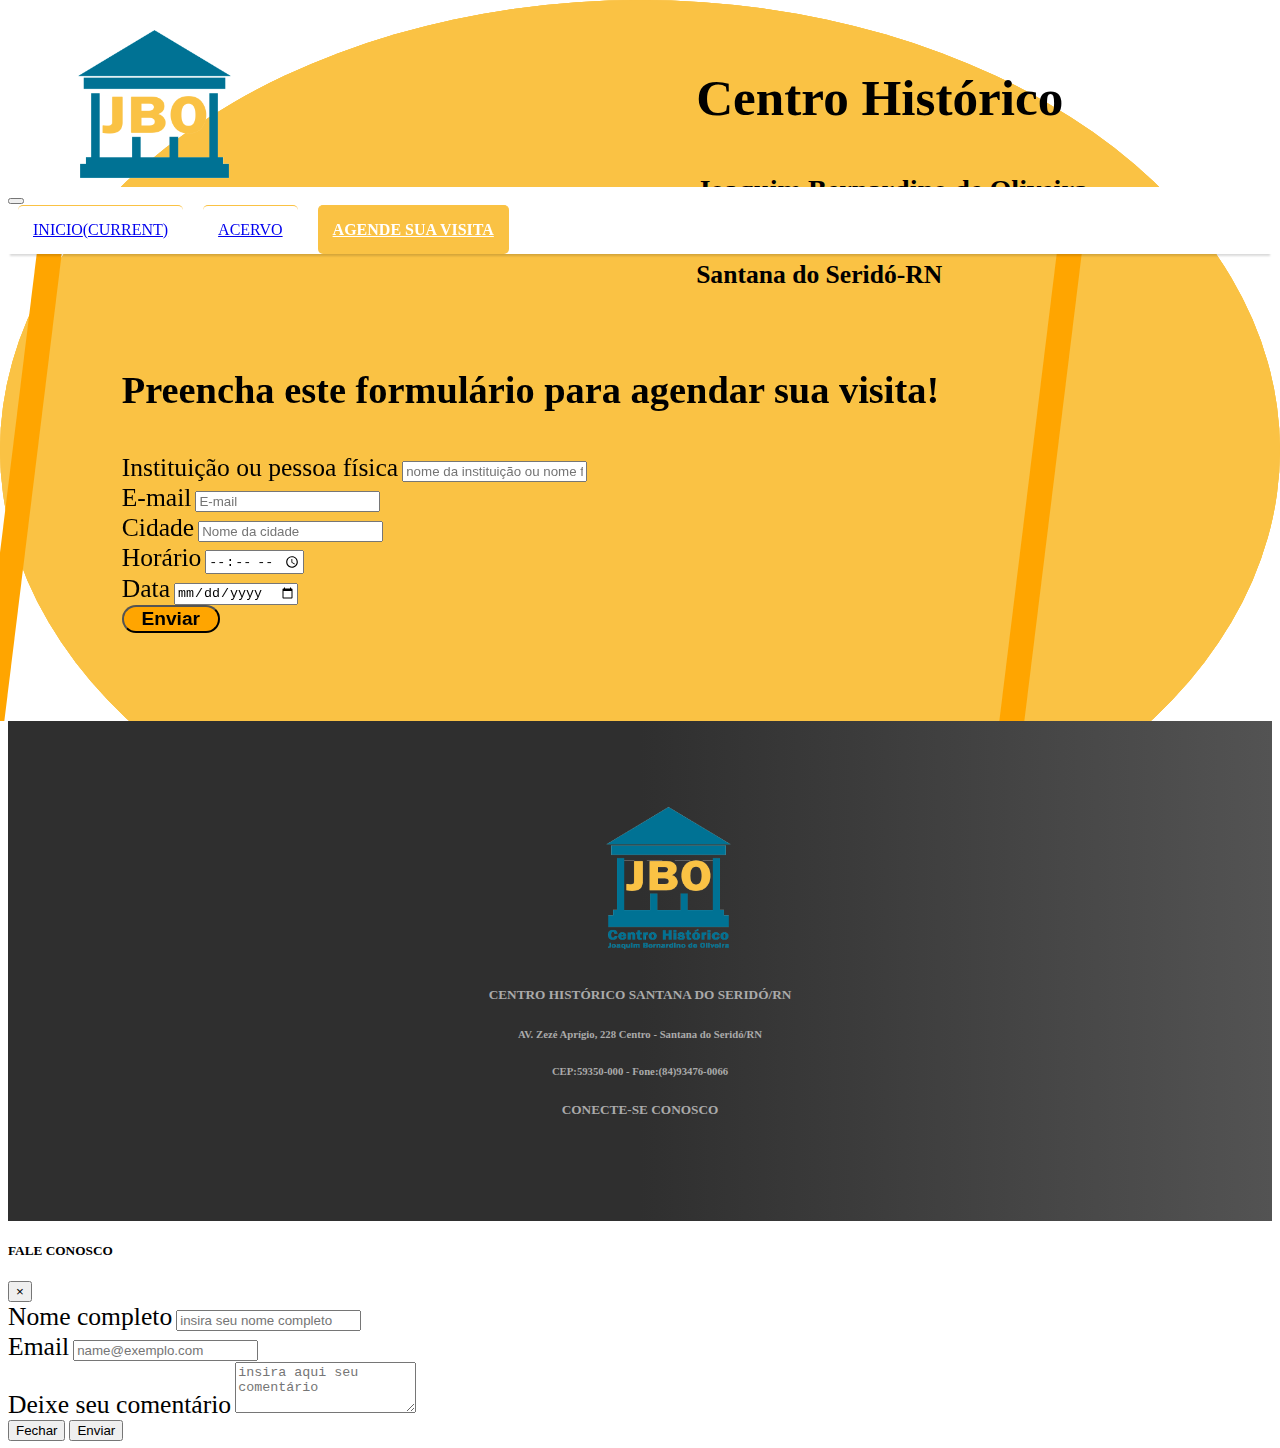
<file: agendamentos.html>
<!DOCTYPE html>
<html>
<head>
	<title>Agendamentos</title>
	<meta charset="utf-8">
	<meta name="viewport" content="width=device-width, initial-scale=1">

	<link rel="stylesheet" href="https://stackpath.bootstrapcdn.com/bootstrap/4.1.3/css/bootstrap.min.css" integrity="sha384-MCw98/SFnGE8fJT3GXwEOngsV7Zt27NXFoaoApmYm81iuXoPkFOJwJ8ERdknLPMO" crossorigin="anonymous"> 

	<link rel="stylesheet" href="https://use.fontawesome.com/releases/v5.3.1/css/all.css" integrity="sha384-mzrmE5qonljUremFsqc01SB46JvROS7bZs3IO2EmfFsd15uHvIt+Y8vEf7N7fWAU" crossorigin="anonymous">

	<link rel="stylesheet" href="./css/agendamentos.css">
	<link rel="stylesheet" href="./css/header.css">
	<link rel="stylesheet" href="./css/navbar.css">
	<link rel="stylesheet" href="./css/footer.css">
	<link rel="stylesheet" href="./css/effects.css">
</head>
<body>
	<header>
		<img id="logoImage" src="img/logo/logo-centro-historico.png">
		<div class="title text-center">
		  <h1>Centro Histórico</h1>
		  <h5>Joaquim Bernardino de Oliveira</h5>
		  <h6>Santana do Seridó-RN</h6>
		</div>
		
	</header>

	<!----------------------- barra de navegação-------------------------- -->
    <nav class="navbar navbar-expand-lg navbar-light nav-estilo">
		<a class="navbar-brand " href="#"></a>
		<button class="navbar-toggler" type="button" data-toggle="collapse" data-target="#navbarNav" aria-controls="navbarNav" aria-expanded="false" aria-label="Toggle navigation">
		  <span class="navbar-toggler-icon"></span>
		</button>
		<div class="collapse navbar-collapse justify-content-end" id="navbarNav">
		  <ul class="navbar-nav">
			<li class="nav-item">
			  <a class="nav-link" href="index.html">Inicio<span class="sr-only">(current)</span></a>
			</li>
			<li class="nav-item">
			  <a class="nav-link" href="acervo.html">Acervo</a>
			</li>
			<!-- <li class="nav-item">
			  <a class="nav-link" href="galeriadeimagens.html">Galeria</a>
			</li>
			<li class="nav-item">
			  <a class="nav-link" href="relatos.html">Relatos</a>
			</li> -->
			<li class="agendamento nav-item">
			  <a class="nav-link" href="#">Agende sua visita</a>
			</li>
			<!-- <li class="nav-item">
			  <a class="nav-link " data-toggle="modal" data-target="#modal-contato" href="#">Entre em contato</a>
			</li> -->
		  </ul>
		</div>
	  </nav>
	
	<main>
		<div id="content">
			<section id="sideColumnLeft" data-anime="right" class="col-1"></section>
     
			<div id="formulario" data-anime="down" class="row justify-content-center ">
				<h1><i class="fas fa-paper-plane text-primary "></i>Preencha este formulário para agendar sua visita!</h1> 		
				<div class="col-12">
	
					<form>
						<div class="row">
							<div class="form-group col-sm-6">
	
								<label for="inputNome">Instituição ou pessoa física</label>	
								<input type="text" class="form-control" id="inputNome" placeholder="nome da instituição ou nome físico">
	
							</div>
	
							   <div class="form-group col-sm-6">
	
								<label for="e-mail">E-mail</label>	
								<input type="text" class="form-control" id="e-mail" placeholder="E-mail">
	
							</div>
						</div>
		
						  <div class="row">
	
							 <div class="form-group col-sm-4">
	
								<label for="inputCidade">Cidade</label>	
								<input type="text" class="form-control" id="inputCidade" placeholder="Nome da cidade">
	
							</div>
	
							<div class="form-group col-sm-4">
	
								<label for="hora">Horário</label>	
								<input type="time"  class="form-control" id="hora">
	
							</div>
	
							<div class="form-group col-sm-4">
	
								<label for="semana">Data</label>	
								<input type="date"  class="form-control" name="semana" id="Data">
						
							</div>
					   
						  </div>	
						  <input id="enviarButton" class="btn btn-primary" type="submit" value="Enviar">
					</form>
				</div>
			</div>
	
			<section id="sideColumnRight" data-anime="left" class="col-1"></section>
		</div>
		
	</main>
	<footer>
        
		<div class="row">
		  
		  <div id="image" class="col-md-3">
		  <img id="logoImage" src="./img/logo/logo-centro-historico-completo.png" alt="">
		  </div>
	
		  <div id="endereco" class="col-md-6 text-center">
	
			<h5 class="text-center">CENTRO HISTÓRICO SANTANA DO SERIDÓ/RN</h5>
			<h6 class="text-center">AV. Zezé Aprígio, 228 Centro - Santana do Seridó/RN</h6>
			<h6 class="text-center">CEP:59350-000 - Fone:(84)93476-0066</h6>
			
			
		  </div>

		  <div id="contact" class="col-md-3">
			<h5>CONECTE-SE CONOSCO</h5>
			<a href="https://www.facebook.com/educa.santana" target="_blank" class="btn btn-outline-info ">
			  <i class="fab fa-facebook"></i> 
			</a>
			<a href="https://www.instagram.com/educa_cultura_ss/" target="_blank" class="btn btn-outline-info ">
			  <i class="fab fa-instagram"></i>
			</a>
			<a href="https://mail.google.com/mail/u/0/#inbox?compose=CllgCJNqszmNdmqQdvvrHXbLVLgRPdgggPJPQXmwBFjvxfSgvTZxQjcQWwPwhmFlMBnzPTHzQQq" class="btn btn-outline-info " target="blank">
			  <i class="fa fa-envelope" aria-hidden="true"></i>
			</a>
		  </div>
		</div> 
		
	
	  </footer>
		  
		<!-- Modal -->
		<div class="modal fade" id="modal-contato" tabindex="-1" role="dialog" aria-labelledby="exampleModalLabel" aria-hidden="true">
			<div class="modal-dialog">
				<div class="modal-content">
					<div class="modal-header">
						<h5 class="modal-title" id="exampleModalLabel">FALE CONOSCO</h5>
						<button type="button" class="close" data-dismiss="modal" aria-label="Close">
							<span aria-hidden="true">&times;</span>
						</button>
					</div>
					<div class="modal-body">
						<form>

							<div class="form-group">
								<label for="formGroupExampleInput">Nome completo</label>
								<input type="text" class="form-control" id="formGroupExampleInput" placeholder="insira seu nome completo">
							</div>
							<div class="form-group">
								<label for="exampleFormControlInput1">Email</label>
								<input type="email" class="form-control" id="exampleFormControlInput1" placeholder="name@exemplo.com">
							</div>

							<div class="form-group">
								<label for="exampleFormControlTextarea1">Deixe seu comentário</label>
								<textarea class="form-control" id="exampleFormControlTextarea1" placeholder="insira aqui seu comentário" rows="3"></textarea>
							</div>
						</form>
					</div>
					<div class="modal-footer">
						<button type="button" class="btn btn-secondary" data-dismiss="modal">Fechar</button>
						<button type="button" class="btn btn-primary">Enviar</button>
					</div>
				</div>
			</div>
		</div>
	
	
	<script src="./js/app.js"></script>
	<script src="https://code.jquery.com/jquery-3.5.1.slim.min.js" integrity="sha384-DfXdz2htPH0lsSSs5nCTpuj/zy4C+OGpamoFVy38MVBnE+IbbVYUew+OrCXaRkfj" crossorigin="anonymous"></script>
	<script src="https://cdn.jsdelivr.net/npm/popper.js@1.16.0/dist/umd/popper.min.js" integrity="sha384-Q6E9RHvbIyZFJoft+2mJbHaEWldlvI9IOYy5n3zV9zzTtmI3UksdQRVvoxMfooAo" crossorigin="anonymous"></script>
	<script src="https://stackpath.bootstrapcdn.com/bootstrap/4.5.0/js/bootstrap.min.js" integrity="sha384-OgVRvuATP1z7JjHLkuOU7Xw704+h835Lr+6QL9UvYjZE3Ipu6Tp75j7Bh/kR0JKI" crossorigin="anonymous"></script>
</body>
</html>
</file>
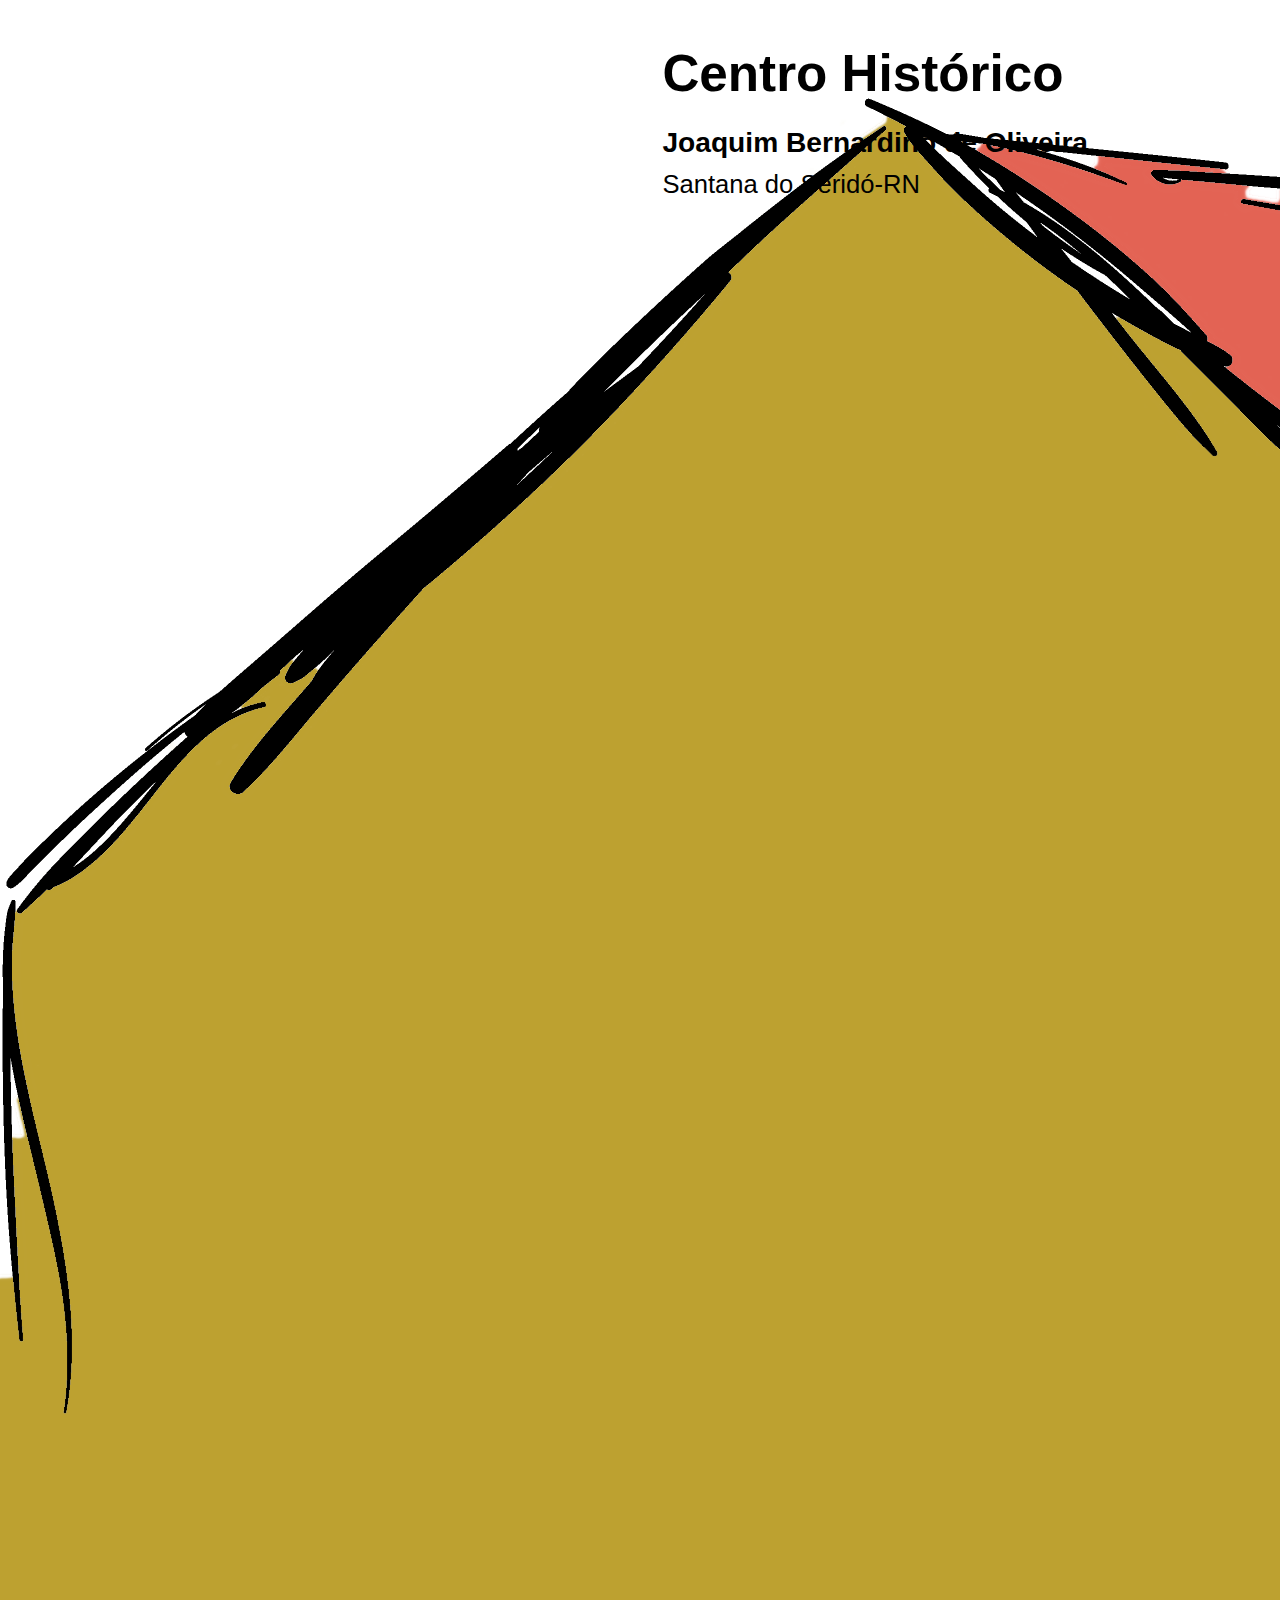
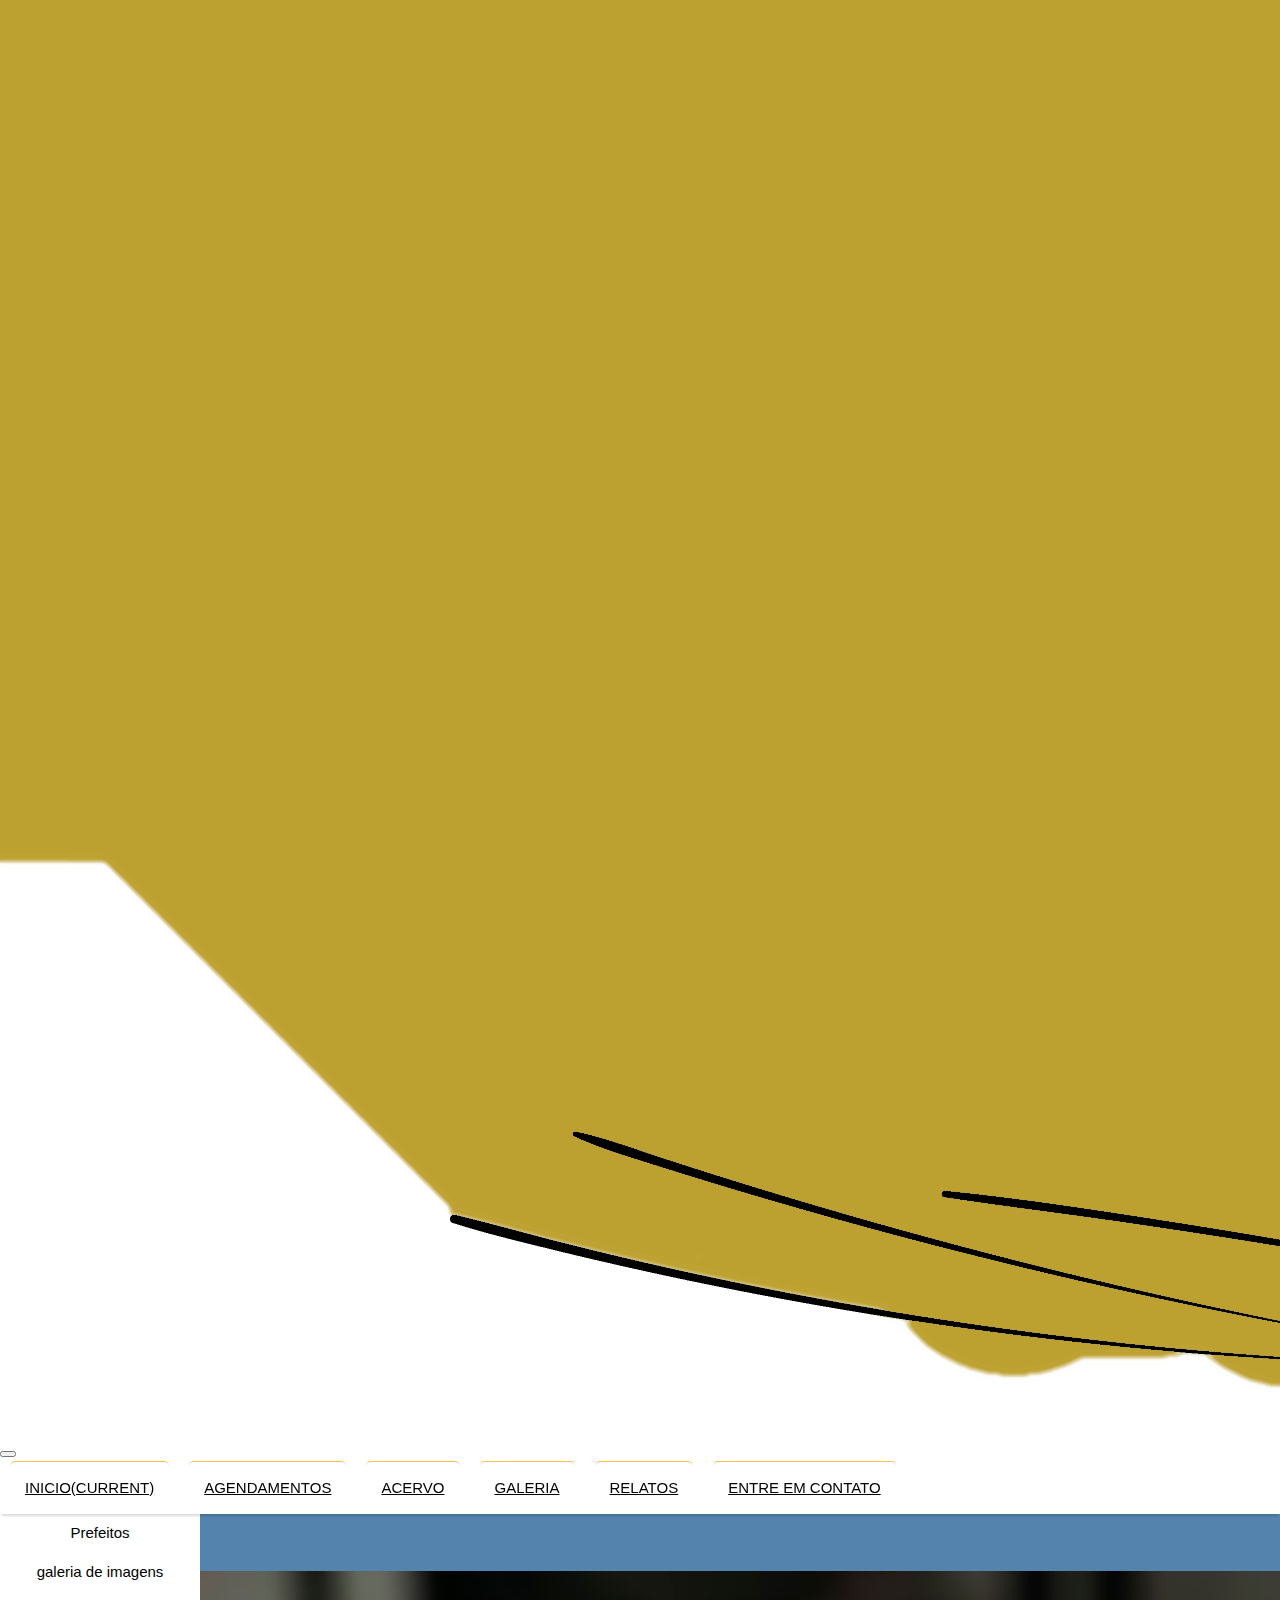
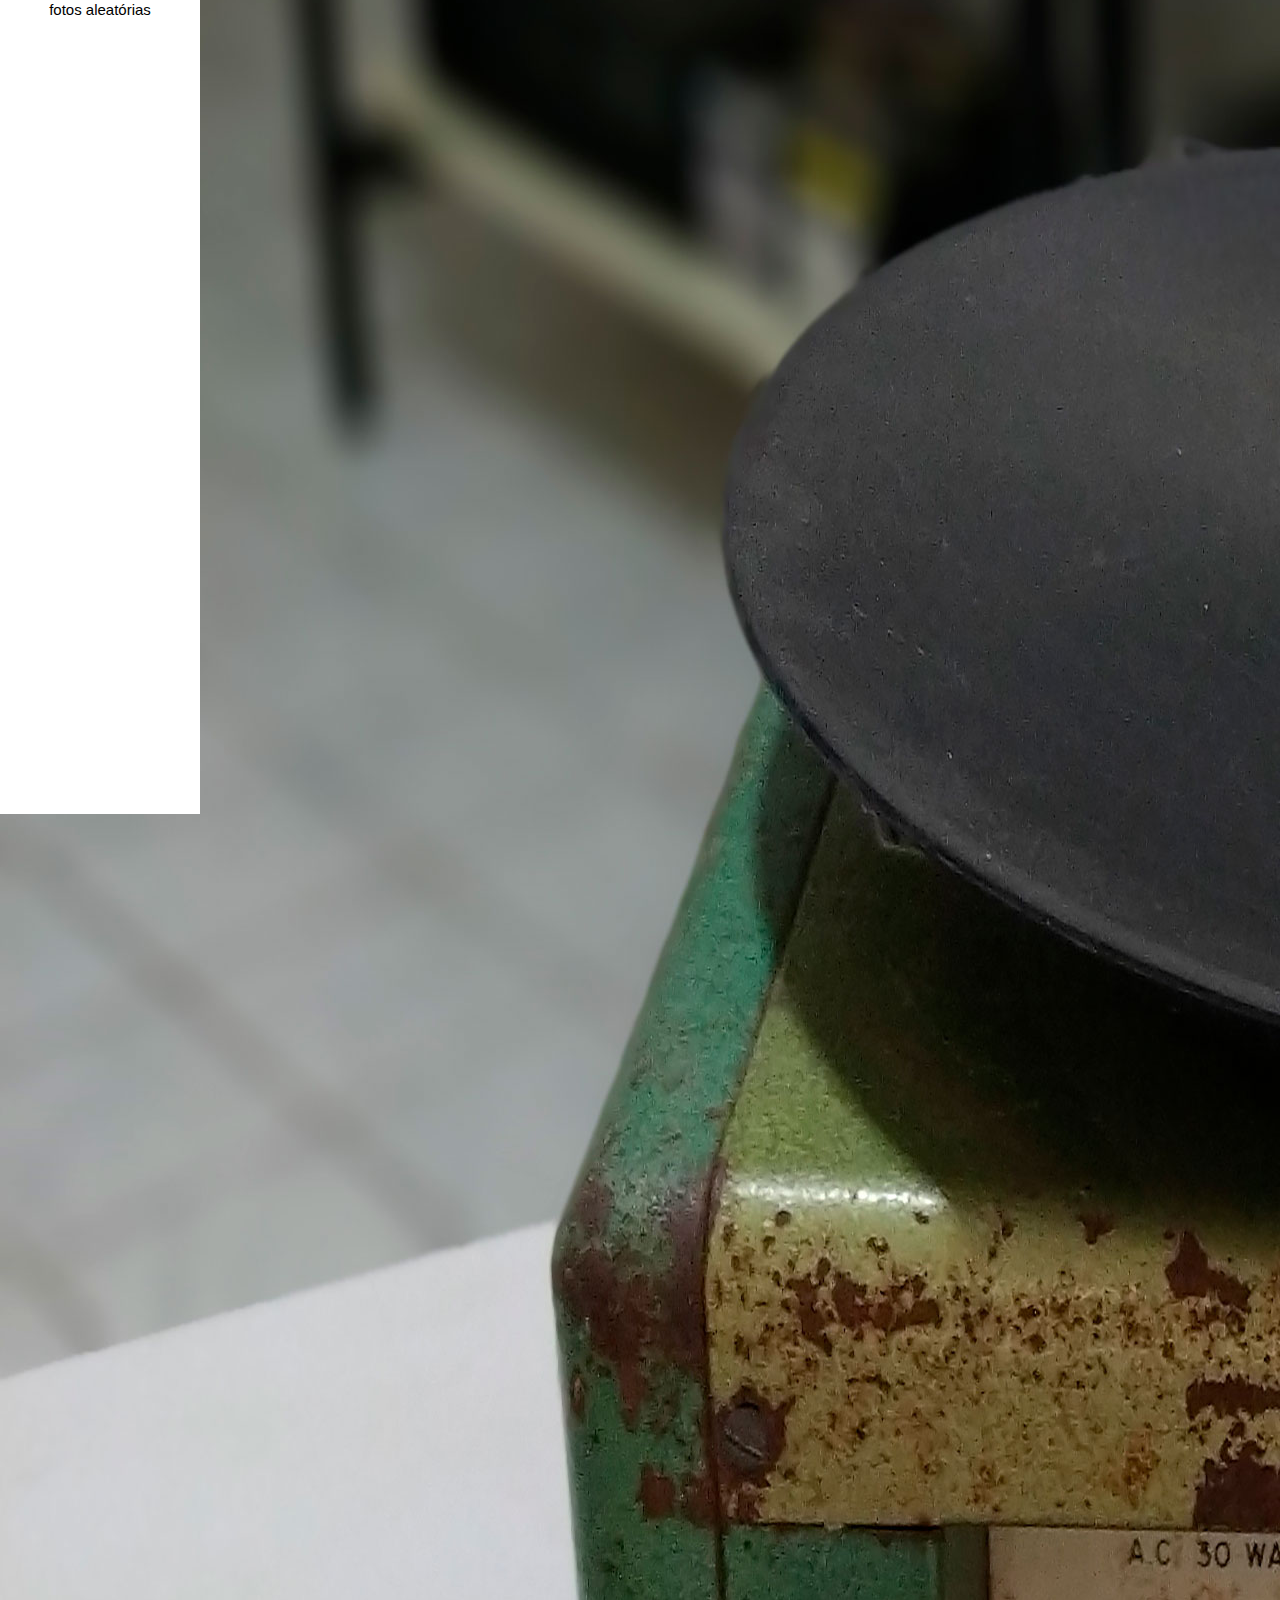
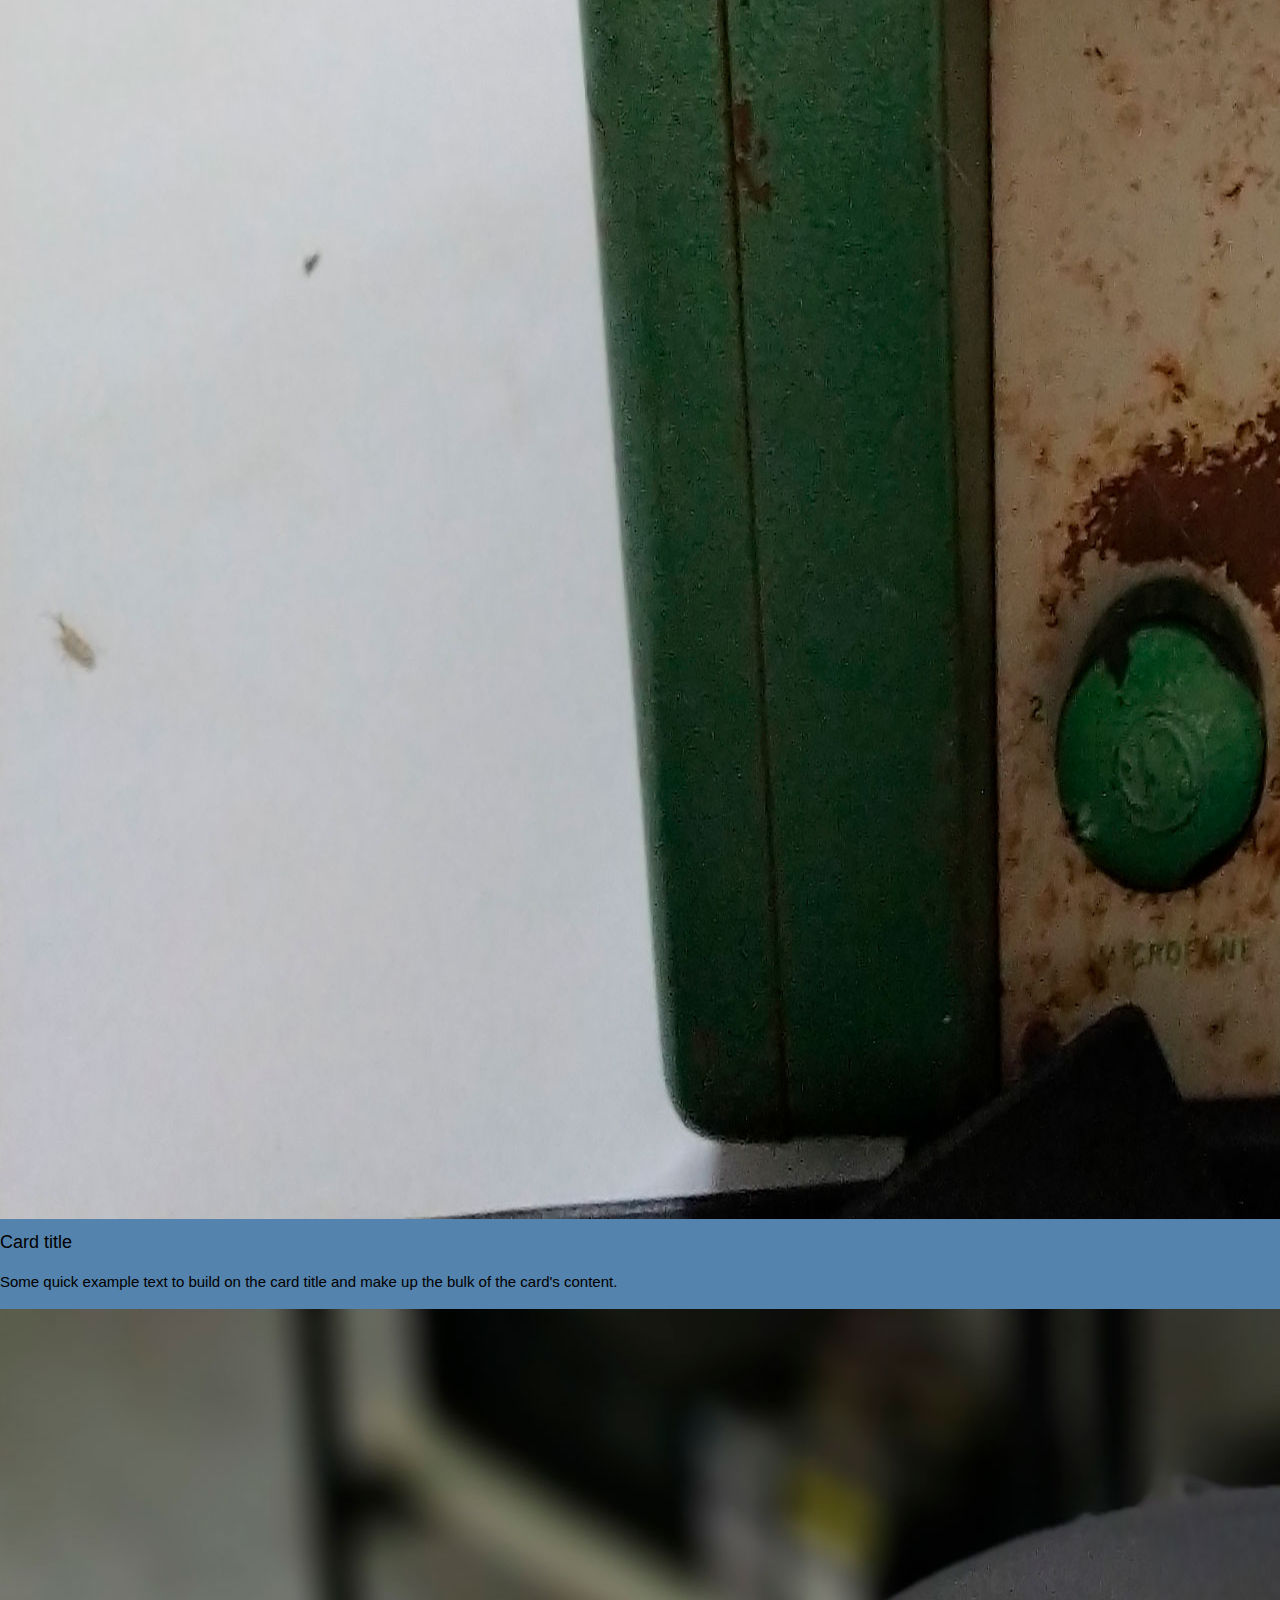
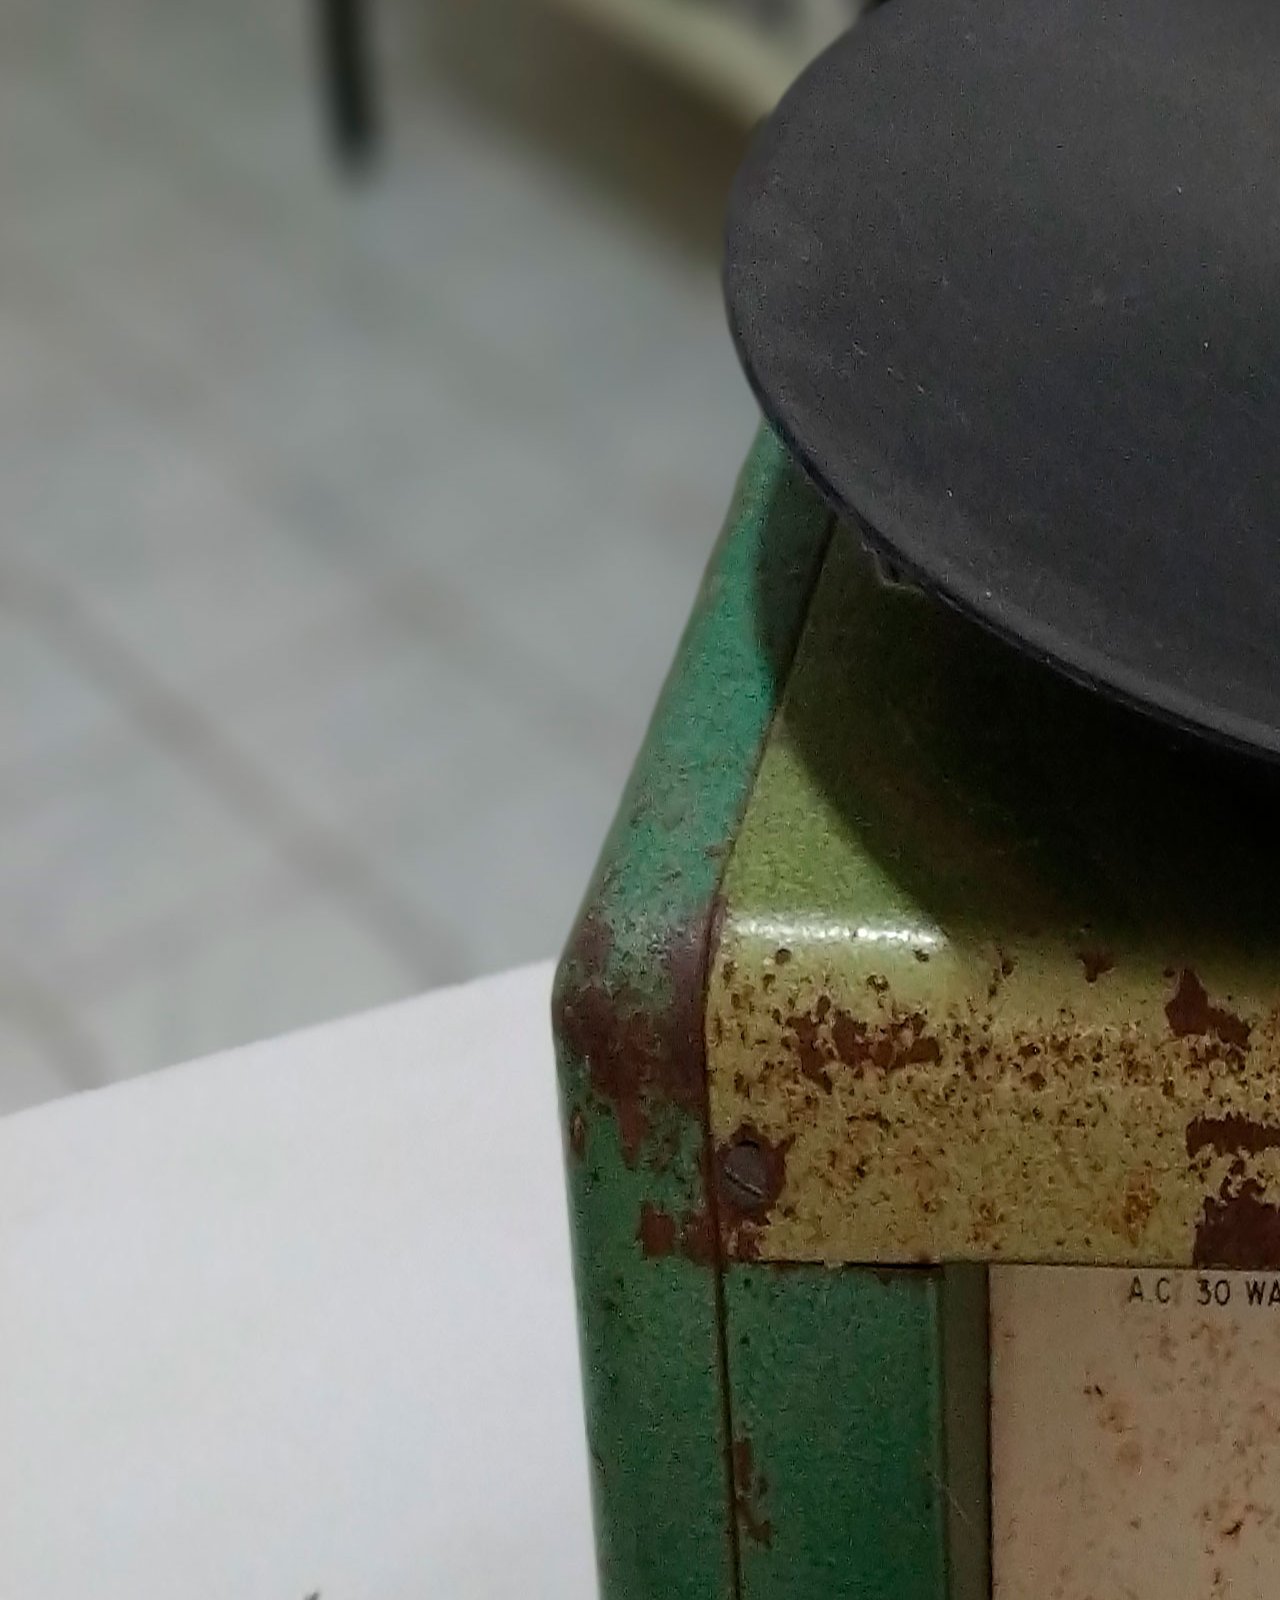
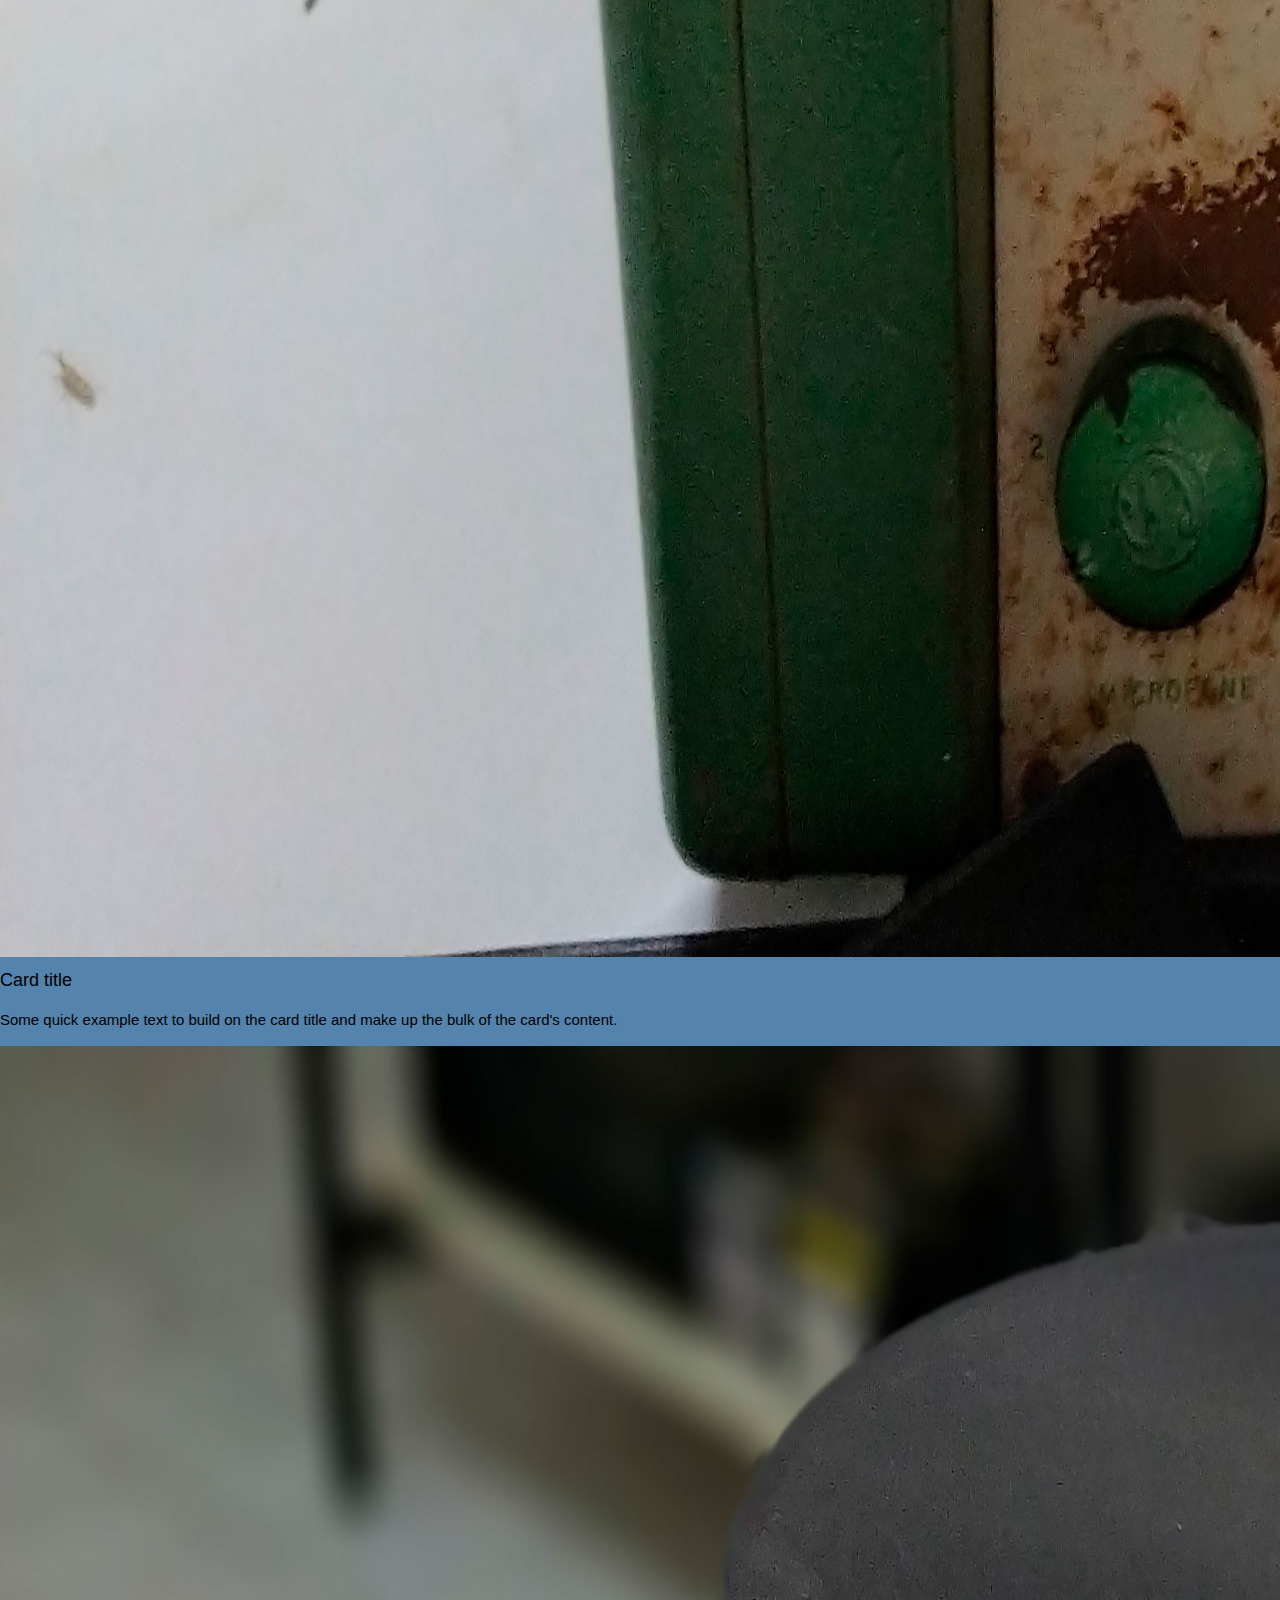
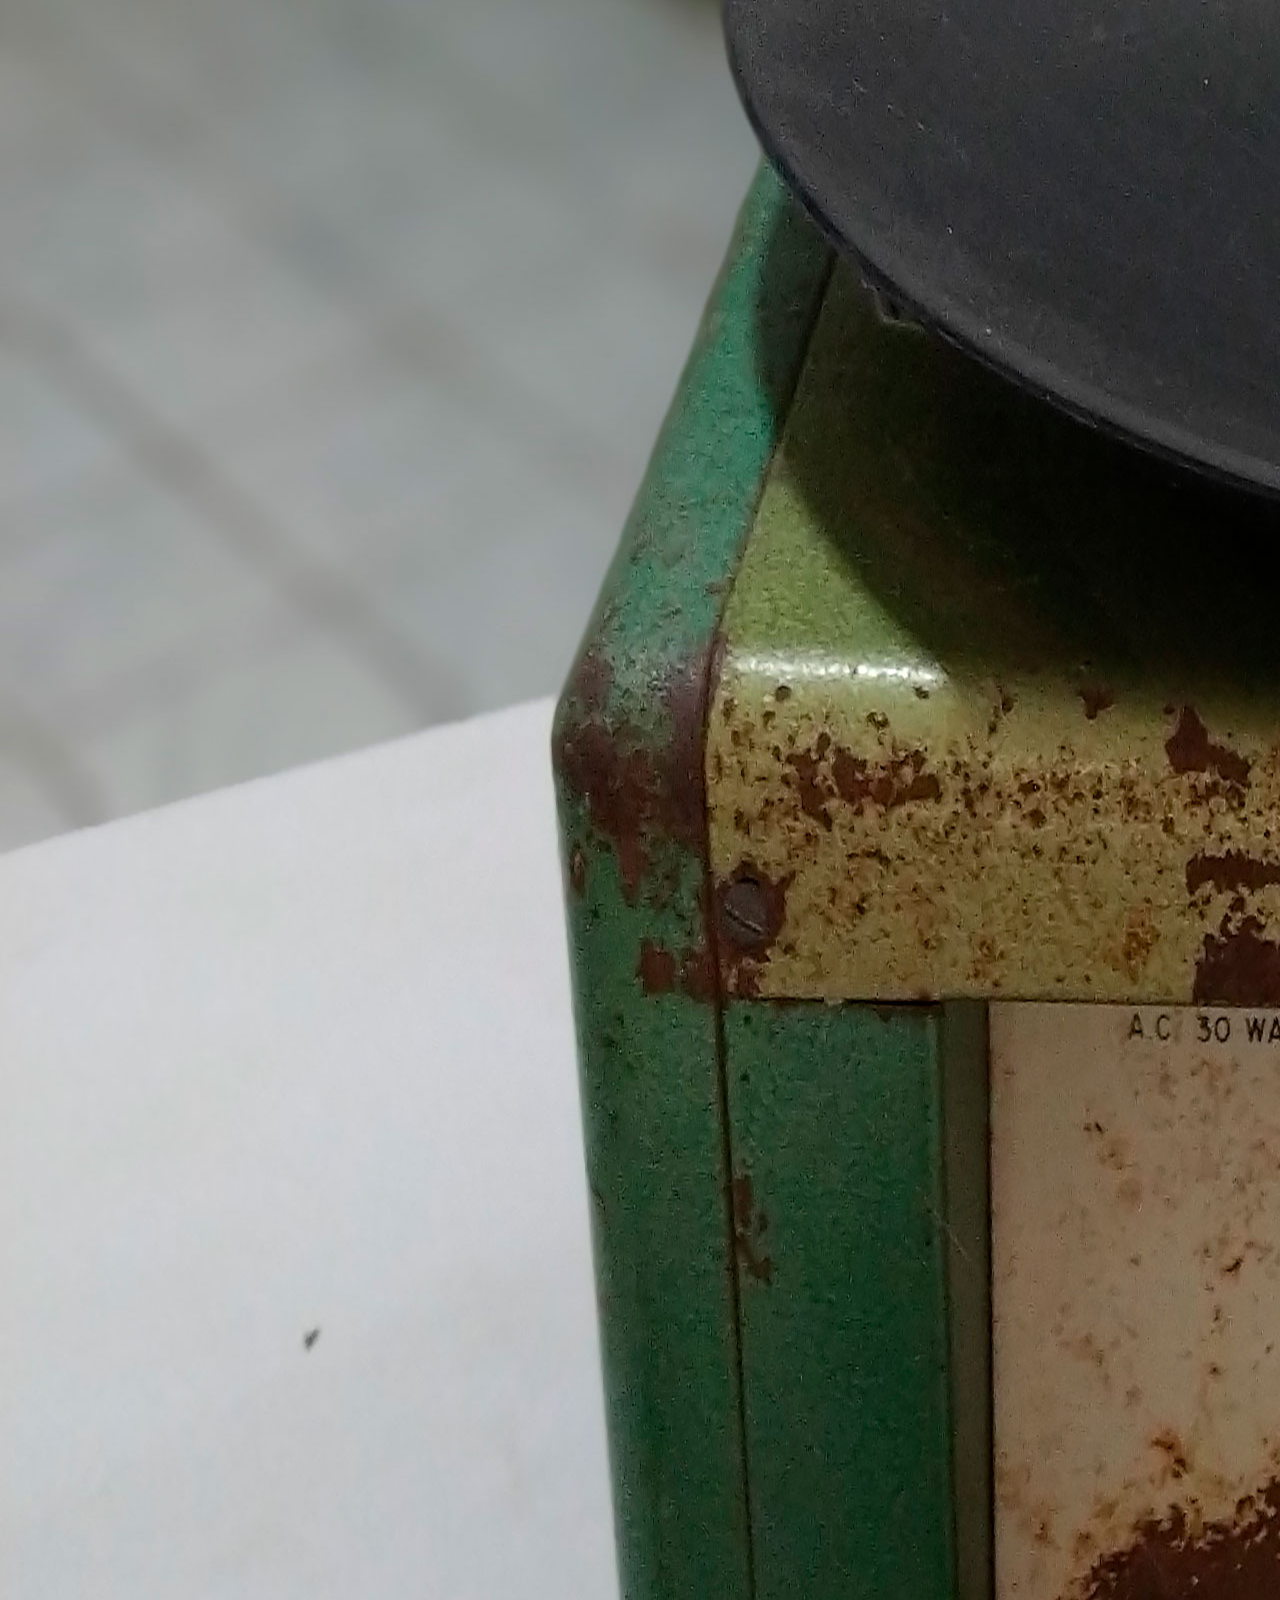
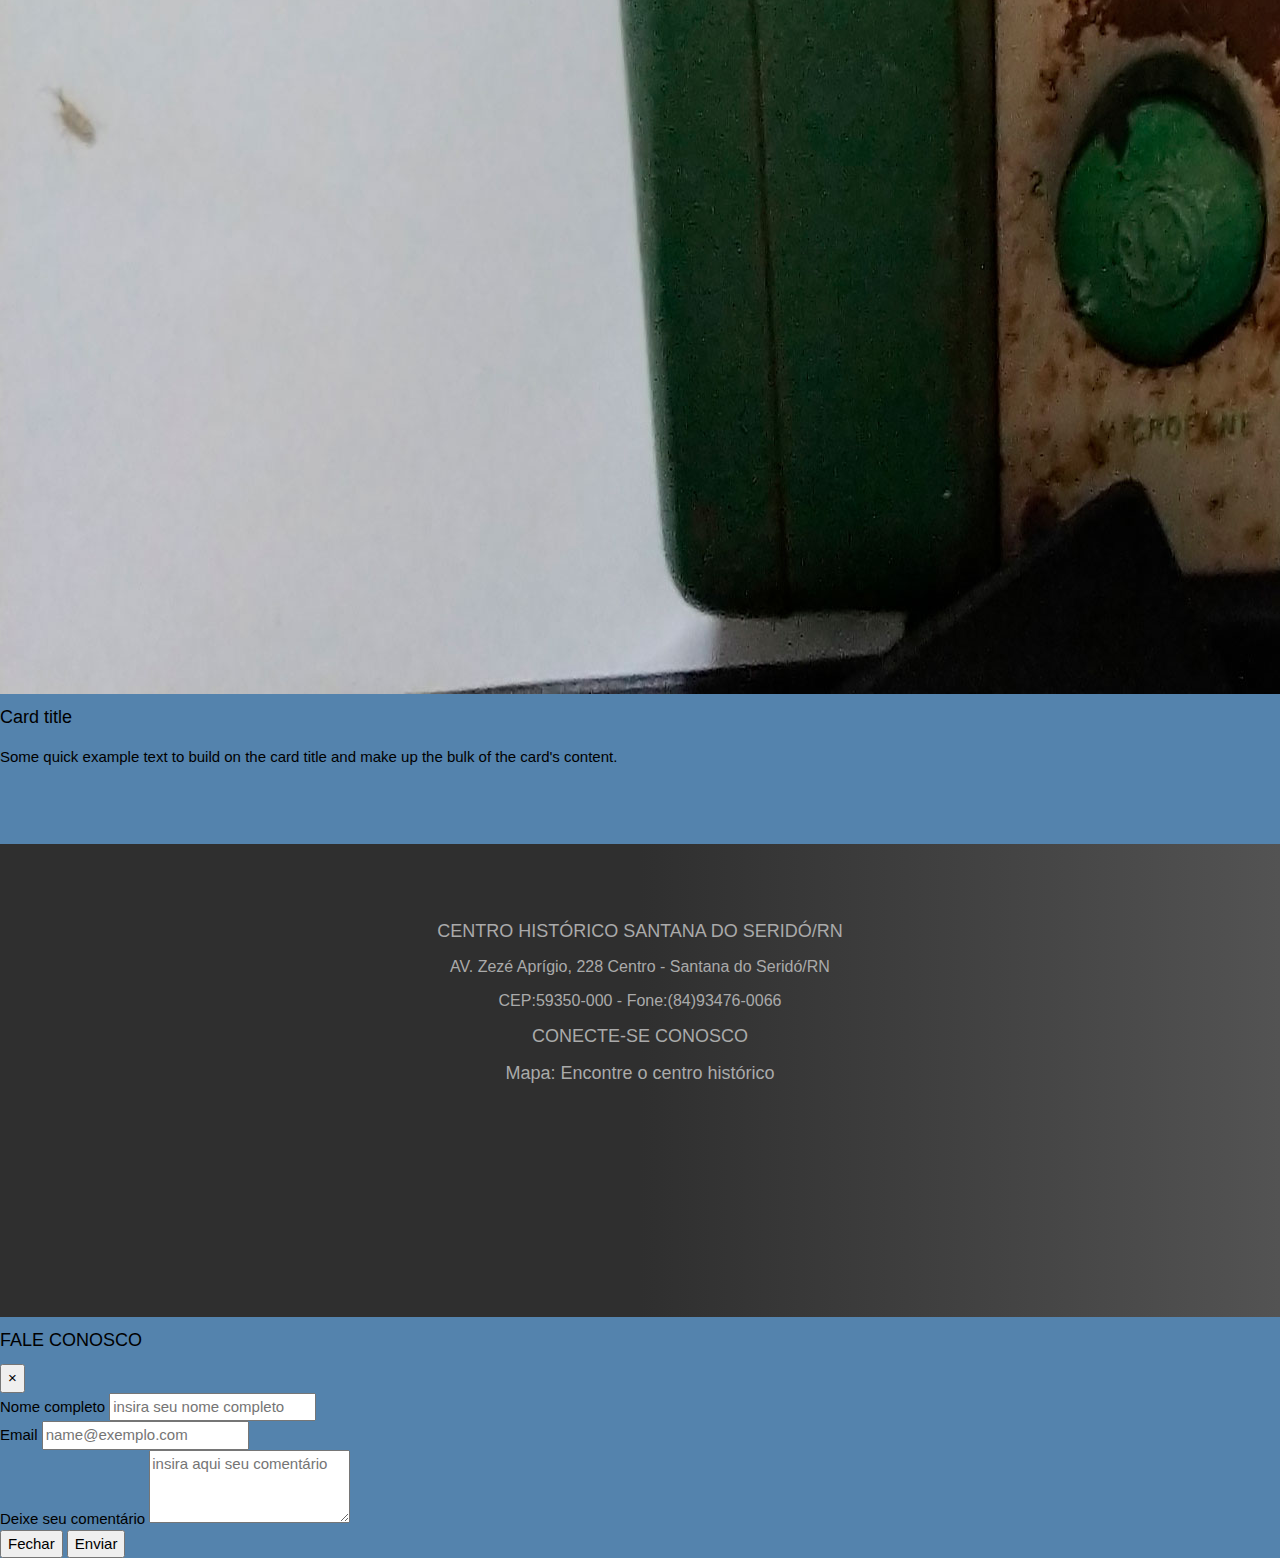
<file: galeriadeimagens.html>
<!DOCTYPE html>
<html>
<head>
	<title>Agendamentos</title>
	<meta charset="utf-8">
	<meta name="viewport" content="width=device-width, initial-scale=1">
	<!-- sidebar library -->
	<link rel="stylesheet" href="https://www.w3schools.com/w3css/4/w3.css">
	<!-- bootstrap import -->
	<link rel="stylesheet" href="https://stackpath.bootstrapcdn.com/bootstrap/4.1.3/css/bootstrap.min.css" integrity="sha384-MCw98/SFnGE8fJT3GXwEOngsV7Zt27NXFoaoApmYm81iuXoPkFOJwJ8ERdknLPMO" crossorigin="anonymous"> 
	<!-- CSS imports -->
	<link rel="stylesheet" href="./css/galeria.css">
	<link rel="stylesheet" href="./css/header.css">
	<link rel="stylesheet" href="./css/navbar.css">
	<link rel="stylesheet" href="./css/footer.css">
	
</head>
<body>
	<header>
		<img id="headerImage" src="img/logo.png">
		<div class="title text-center">
		  	<h1>Centro Histórico</h1>
		  	<h5>Joaquim Bernardino de Oliveira</h5>
		  	<h6>Santana do Seridó-RN</h6>
		</div>
		
	</header>
	<nav class="navbar navbar-expand-lg navbar-light nav-estilo">
		<a class="navbar-brand " href="#"></a>
		<button class="navbar-toggler" type="button" data-toggle="collapse" data-target="#navbarNav" aria-controls="navbarNav" aria-expanded="false" aria-label="Toggle navigation">
		  	<span class="navbar-toggler-icon"></span>
		</button>
		<div class="collapse navbar-collapse justify-content-end" id="navbarNav">
		  	<ul class="navbar-nav">
				<li class="nav-item">
			  		<a class="nav-link" href="index.html">Inicio<span class="sr-only">(current)</span></a>
				</li>
				<li class="nav-item">
			  		<a class="nav-link" href="agendamentos.html">Agendamentos</a>
				</li>
				<li class="nav-item">
			  		<a class="nav-link" href="acervo.html">Acervo</a>
				</li>
				<li class="nav-item">
			  		<a class="nav-link" href="#">Galeria</a>
				</li>
				<li class="nav-item">
			 		<a class="nav-link" href="relatos.html">Relatos</a>
				</li>
				<li class="nav-item">
			  		<a class="nav-link " data-toggle="modal" data-target="#modal-contato" href="#">Entre em contato</a>
				</li>
		  	</ul>
		</div>
	</nav>

	<aside class="w3-sidebar w3-bar-block w3-collapse w3-animate-left" id="mySidebar">
		
		<div id="sidebarMenu">
			<button id="closeBottom" class="w3-button w3-hide-large"
				onclick="close_sidebar()"><span class="navbar-toggler-icon"></span>&#9776;
			</button>
			<a id="botaoAside" href="#" class="w3-button text-left">Prefeitos</a>
			<a id="botaoAside" href="#" class="w3-button text-left">galeria de imagens</a>
			<a id="botaoAside" href="#" class="w3-button text-left">fotos aleatórias</a>
		</div>
		
	</aside>
	<button id="botaoAmpliar" class="w3-button w3-xlarge" onclick="open_sidebar()">&#9776;</button>
	 
	<div  id="cards" class="container-fluid">    
		
		
		<div id="galeria" class="row">
		  
		  	<div class="col-md-10">
				<div class="row">
			  		<div class="col-md-4">
						<div class="card" style="width: 100%; margin: 5px 0;">
				  			<img class="img-fluid " src="./img/tec1.jpg">
				  			<div class="card-body">
								<h5 class="card-title">Card title</h5>
								<p class="card-text">Some quick example text to build on the card title and make up the bulk of the card's content.</p>
				  			</div>
						</div>
			  		</div>
			  		<div class="col-md-4">
						<div class="card" style="width: 100%;  margin: 5px 0;">
				  			<img class="img-fluid" src="./img/tec1.jpg">
				  			<div class="card-body">
								<h5 class="card-title">Card title</h5>
								<p class="card-text">Some quick example text to build on the card title and make up the bulk of the card's content.</p>
				  			</div>
						</div>
			  		</div>
			  		<div class="col-md-4">
						<div class="card" style="width: 100%;  margin: 5px 0;">
				  			<img class="img-fluid " src="./img/tec1.jpg">
				  			<div class="card-body">
								<h5 class="card-title">Card title</h5>
								<p class="card-text">Some quick example text to build on the card title and make up the bulk of the card's content.</p>
				  			</div>
						</div>
			  		</div>
				</div>
		  	</div>
	  	</div><!-- galeria -->

    
	 	<footer>
        
        	<div class="row">
          
    
          		<div class="col-md-5 text-center">
    
            		<h5 class="text-center estilo-rodape">CENTRO HISTÓRICO SANTANA DO SERIDÓ/RN</h5>
            		<h6 class="text-center">AV. Zezé Aprígio, 228 Centro - Santana do Seridó/RN</h6>
            		<h6 class="text-center">CEP:59350-000 - Fone:(84)93476-0066</h6>
            
            		<h5>CONECTE-SE CONOSCO</h5>
            		<a href="www.facebook.com" class="btn btn-outline-info ">
              			<i class="fab fa-facebook"></i> 
            		</a>
            		<a href="instagram.com" class="btn btn-outline-info ">
              			<i class="fab fa-instagram"></i>
            		</a>
          		</div>

          		<div class="col-md-4 text-center">
            		<h5 class="  estilo-rodape">Mapa: Encontre o centro histórico</h5>
            		<iframe src="https://www.google.com/maps/embed?pb=!1m18!1m12!1m3!1d990.4975018685444!2d-36.73446627086131!3d-6.771069317943031!2m3!1f0!2f0!3f0!3m2!1i1024!2i768!4f13.1!3m3!1m2!1s0x0%3A0xa36565c0c1f48711!2sPrefeitura%20Municipal%20de%20Santana%20do%20Serid%C3%B3!5e0!3m2!1spt-BR!2sbr!4v1595439735742!5m2!1spt-BR!2sbr" 
                		class="embed-responsive-item" width="80%" frameborder="0" allowfullscreen="" aria-hidden="false" tabindex="0">
            		</iframe>	 
    
         	 	</div>
        	</div> 
        
    
	  	</footer>
	</div><!-- container-fluid -->




	<div class="modal fade" id="modal-contato" tabindex="-1" role="dialog" aria-labelledby="exampleModalLabel" aria-hidden="true">
		<div class="modal-dialog">
			<div class="modal-content">
				<div class="modal-header">
					<h5 class="modal-title" id="exampleModalLabel">FALE CONOSCO</h5>
					<button type="button" class="close" data-dismiss="modal" aria-label="Close">
						<span aria-hidden="true">&times;</span>
					</button>
				</div>
				<div class="modal-body">
					<form>

						<div class="form-group">
							<label for="formGroupExampleInput">Nome completo</label>
							<input type="text" class="form-control" id="formGroupExampleInput" placeholder="insira seu nome completo">
						</div>
						<div class="form-group">
							<label for="exampleFormControlInput1">Email</label>
							<input type="email" class="form-control" id="exampleFormControlInput1" placeholder="name@exemplo.com">
						</div>

						<div class="form-group">
							<label for="exampleFormControlTextarea1">Deixe seu comentário</label>
							<textarea class="form-control" id="exampleFormControlTextarea1" placeholder="insira aqui seu comentário" rows="3"></textarea>
						</div>
					</form>
				</div>
				<div class="modal-footer">
					<button type="button" class="btn btn-secondary" data-dismiss="modal">Fechar</button>
					<button type="button" class="btn btn-primary">Enviar</button>
				</div>
			</div>
		</div>
	</div>
	  
	<script>
		function open_sidebar() {
		  document.getElementById("mySidebar").style.display = "block";
		}
		
		function close_sidebar() {
		  document.getElementById("mySidebar").style.display = "none";
		}
	</script>

	<script src="https://code.jquery.com/jquery-3.3.1.slim.min.js" integrity="sha384-q8i/X+965DzO0rT7abK41JStQIAqVgRVzpbzo5smXKp4YfRvH+8abtTE1Pi6jizo" crossorigin="anonymous"></script>
	<script src="https://cdnjs.cloudflare.com/ajax/libs/popper.js/1.14.3/umd/popper.min.js" integrity="sha384-ZMP7rVo3mIykV+2+9J3UJ46jBk0WLaUAdn689aCwoqbBJiSnjAK/l8WvCWPIPm49" crossorigin="anonymous"></script>
	<script src="https://stackpath.bootstrapcdn.com/bootstrap/4.1.3/js/bootstrap.min.js" integrity="sha384-ChfqqxuZUCnJSK3+MXmPNIyE6ZbWh2IMqE241rYiqJxyMiZ6OW/JmZQ5stwEULTy" crossorigin="anonymous"></script>
</body>
</html>
</file>
<file: css/agendamentos.css>
body{
    overflow-x: hidden;
}

#content{
    display: flex;
    margin: 0px;
}

#formulario{
    padding: 7%;
}

#formulario h1{
    margin-bottom: 5%;
    font-size: 3vw;
}

label{
    font-size: 2vw;
}


#sideColumnLeft{
    background-color: orange;
    padding: 1%;
    left: -2%;
}

#sideColumnRight{
    background-color: orange;
    padding: 1%;
    right: -2%;
}

#enviarButton{
    background-color: orange;
    font-size: 1.5vw;
    width: 12%;
    border-radius: 25px;
    font-weight: bold;
}

@media only screen and (max-width: 720px){
    body{
        overflow-x: hidden;
    }
    #formulario h1{
        font-size: 5vw;
    }

    label{
        font-size: 4vw;
    }

    #enviarButton{
        font-size: 4vw;
        width: 30%;
    }

    #sideColumnLeft{
        background-color: orange;
        padding: 1%;
        left: -4%;
    }
    
    #sideColumnRight{
        background-color: orange;
        padding: 1%;
        right: -2%;
        overflow-x: hidden;
    }
}
</file>
<file: css/header.css>
header{
    display:flex;
    width: 100%;
}

#logoImage{
    margin: 1% 0 0 5%;
    width: 12vw;
    height: 12vw;
    padding: 0.5%;
}

.title{
    right: 10vw;
    position: absolute;
    margin: 2vw 5vw 0 0;
    justify-content: center;
    align-items: center;
}

.title h1{
    font-size: 4vw;
    font-weight: bold;    
}

.title h5{
    font-size:2.2vw;
    font-weight: bold;
}

.title h6{
    font-size: 2vw;
    line-height: 2vh;
}

@media only screen and (max-width: 720px){
    header{
        height: 13vh;
    }
    #headerImage{
        height: 15vw!important;
        width: 20vw;
        margin: 4% 0 0 4%;
    }
    .title{
        margin: 5% 6% 0 0;
    }
    .title h1{
        font-size: 5vw;
        line-height: 3vw;
    }
    .title h5{
        font-size: 3vw;
    }
    .title h6{
        font-size: 3vw;
    }
}
</file>
<file: css/navbar.css>
.nav-estilo{
   position:sticky;
   top:0px;
   z-index: 10;
   background-color: white;
   box-shadow: 0 4px 2px -2px rgba(0, 0, 0, 0.15);
}
  
nav ul li a:hover, nav ul li a.active{
   font-style: italic;
}

.nav-item {
   text-transform: uppercase;
}

ul{
   margin: 0;
   padding: 0;
   display: flex;
}
ul li{
   list-style: none;
   margin: 0 10px;
   transition: 0.5s;
   border-top: 1px solid #fac244;
   border-radius: 5px;
}
ul li a{
   display: block;
   position: relative;
   padding: 15px;
   transition: 0.5s;
}
ul:hover li a{
   opacity:1;
   filter: blur(1px);
}
ul li a:hover{
   transform: scale(1.2);
   opacity:1;
   filter: blur(0);
}
ul li a:before{
   content: '';
   position: absolute;
   top:0;
   left: 0;
   width: 100%;
   height: 100%;
   background: #fac244;
   transition: transform 0.5s;
   transform-origin: center;
   transform: scaleX(0);
   z-index: -1;
   border-radius: 5px;
}
ul li a:hover:before{
   transition: transform 0.5s;
   transform-origin: left;
   transform: scaleX(1);
}

.agendamento{
   background-color: #fac244;
}

.agendamento a{
   cursor: pointer;
   color: white!important;
   font-weight: bold;
}
</file>
<file: css/footer.css>
footer {
    text-align: center;
    color: #aaa;
    background-image: linear-gradient(to right, #2f2f2f 50%, #535353);
    left: 0;
    right: 0;
    padding: 5%;
}
footer *{
    align-items: center;
    justify-content: center;
}

#logoImage{
    margin: 1% 0 0 5%;
    width: 12vw;
    height: 12vw;
    padding: 0.5%;
}

#contact a{
    margin: 0.5vw;
    color: white;
    border-radius: 100%;
    border-color: white;
    background-color: transparent;
}

#contact a:hover{
    transform: scale(1.2);
    opacity:1;
    filter: blur(0);
 }
#contact a:before{
    content: '';
    position: absolute;
    top:0;
    left: 0;
    width: 100%;
    height: 100%;
    background: #fac244;
    transition: transform 0.5s;
    transform-origin: right;
    z-index: -1;
    border-radius: 100%;
 }
#contact a:hover:before{
    transition: transform 0.5s;
    transform-origin: left;
    transform: scaleX(1);
 }
</file>
<file: css/effects.css>
[data-anime]{
    opacity: 0;
    transition: 2s;
    transform: translateX(0);
    
}
[data-anime="left"]{
    opacity: 0;
    transform: translate3d(500px,0,0);
}
[data-anime="right"]{
    opacity: 0;
    transform: translate3d(-500px,0,0);
}

[data-anime="up"]{
    opacity: 0;
    transform: translateY(-500px);
}

[data-anime="down"]{
    opacity: 0;
    transform: translateY(500px);
}

[data-anime].animate{
    opacity: 1;
    transform: translate3d(0,0,0);
}


section[data-anime]{
    opacity: 0;
    transition: 2s;
    transform: translateX(0);
    
}
section[data-anime="left"]{
    opacity: 0;
    transform: translate3d(500px,0,0);
}
section[data-anime="right"]{
    opacity: 0;
    transform: translate3d(-500px,0,0);
}

section[data-anime="up"]{
    opacity: 0;
    transform: translateY(-500px);
}

section[data-anime="down"]{
    opacity: 0;
    transform: translateY(500px);
}

section[data-anime].animate{
    opacity: 1;
    transform: translate3d(0,0,0);
    transform: skewX(-7deg);
}


@media only screen and (max-width: 720px){
    [data-anime]{
        opacity: 0;
        transition: 2s;
        transform: translateX(0);
        
    }
    [data-anime="left"]{
        opacity: 0;
        transform: translateX(500px);
        overflow-x: hidden;
    }
    [data-anime="right"]{
        opacity: 0;
        transform: translateX(-500px);
        overflow-x: hidden;
    }

    [data-anime="up"]{
        opacity: 0;
        transform: translateY(-500px);
    }
    
    [data-anime="down"]{
        opacity: 0;
        transform: translateY(500px);
    }

    [data-anime].animate{
        opacity: 1;
        transform: translate3d(0,0,0);
        overflow-x: hidden;
    }



    section[data-anime]{
        opacity: 0;
        transition: 2s;
        transform: translateX(0);
        
    }
    section[data-anime="left"]{
        opacity: 0;
        transform: translateX(3vw);
    }
    section[data-anime="right"]{
        opacity: 0;
        transform: translateX(-3vw);
        overflow-x: hidden;
    }

    section[data-anime="up"]{
        opacity: 0;
        transform: translateY(-500px);
    }
    
    section[data-anime="down"]{
        opacity: 0;
        transform: translateY(500px);
    }

    section[data-anime].animate{
        opacity: 1;
        transform: translate3d(0,0,0);
        overflow-x: hidden;
        transform: skewX(-2deg);
    }

}
</file>
<file: css/galeria.css>
body{
    background-color: #5483ad;
}

header{
    background-color: white;
}

#mySidebar{
    position: absolute!important;
}

#botaoAside{
    width: 100%;
    display: block;
    position: relative;
    transition: 0.5s;
}

#botaoAside:hover{
    text-decoration: none !important;
    opacity: 1;
    filter: blur(0);
}

#botaoAside:before{
    content: '';
   position: absolute;
   top:0;
   left: 0;
   width: 100%;
   height: 100%;
   background: #fa7900!important;
   transition: transform 0.5s;
   transform-origin: center;
   transform: scaleX(0);
   z-index: -1;
   border-radius: 5px;
}

#botaoAside:hover:before{
    transition: transform 0.5s;
   transform-origin: left;
   transform: scaleX(1);
}

#galeria{
    align-items: flex-end; 
    justify-content: flex-end;
}

#closeBottom{
    float: right; 
    font-size: 30px;
}

@media only screen and (max-width: 720px){
    #headerImage{
        height: 7em!important;
    }
}

#galeria{
    align-items: flex-end; 
    justify-content: flex-end;
    padding-bottom: 60px;
}
</file>
